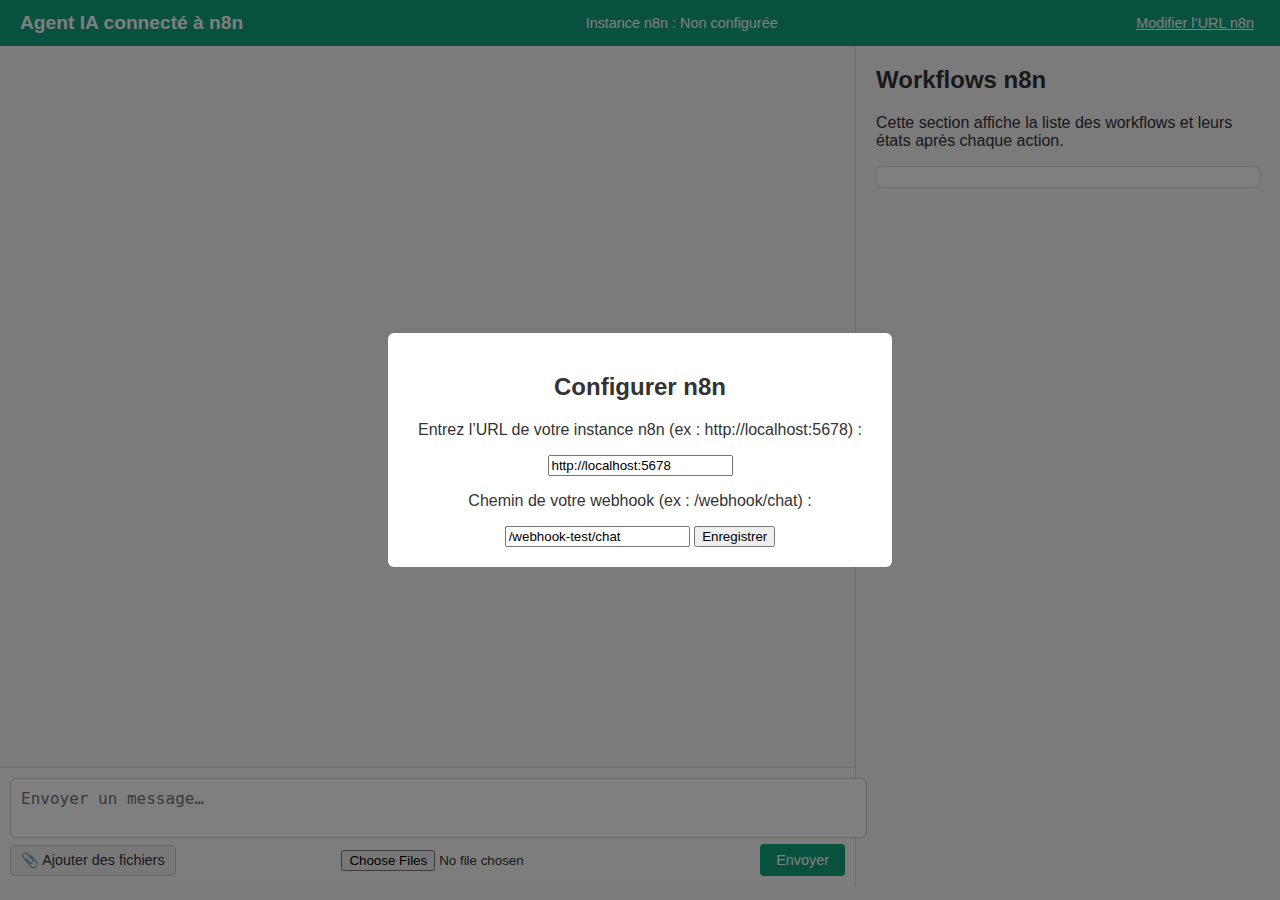
<file: n8n_chat_frontend/index.html>
<!DOCTYPE html>
<html lang="fr">
<head>
  <meta charset="UTF-8">
  <meta name="viewport" content="width=device-width, initial-scale=1.0">
  <title>Assistant IA pour n8n</title>
  <!-- On charge la feuille de style principale -->
  <link rel="stylesheet" href="style.css">
</head>
<body>
  <!-- Fenêtre modale pour renseigner l’URL de n8n lors de la première utilisation -->
  <div id="settings-modal" class="modal hidden">
    <div class="modal-content">
      <h2>Configurer n8n</h2>
      <p>Entrez l’URL de votre instance n8n (ex : http://localhost:5678) :</p>
      <input type="text" id="n8n-url-input" placeholder="http://localhost:5678">
      <p>Chemin de votre webhook (ex : /webhook/chat) :</p>
      <input type="text" id="webhook-path-input" placeholder="/webhook/ai-agent">
      <button id="save-settings">Enregistrer</button>
    </div>
  </div>

  <!-- En-tête -->
  <header>
    <h1>Agent IA connecté à n8n</h1>
    <div id="n8n-status">Instance n8n : <span id="n8n-url-display">Non configurée</span></div>
    <button id="edit-settings" class="link-button">Modifier l’URL n8n</button>
  </header>

  <!-- Conteneur principal -->
  <div class="main-container">
    <!-- Zone de chat -->
    <section id="chat-section">
      <div id="chat-window">
        <!-- Les messages seront injectés ici dynamiquement -->
      </div>
      <div id="input-area">
        <textarea id="user-input" placeholder="Envoyer un message…" rows="2"></textarea>
        <div class="input-actions">
          <label for="file-input" class="file-label">📎 Ajouter des fichiers</label>
          <input type="file" id="file-input" multiple class="hidden">
          <button id="send-button">Envoyer</button>
        </div>
      </div>
    </section>
    <!-- Zone de visualisation des workflows n8n -->
    <aside id="workflow-section">
      <h2>Workflows n8n</h2>
      <p>Cette section affiche la liste des workflows et leurs états après chaque action.</p>
      <div id="workflow-list">
        <!-- Les workflows seront affichés ici -->
      </div>
    </aside>
  </div>

  <!-- Script principal -->
  <script src="script.js"></script>
</body>
</html>
</file>
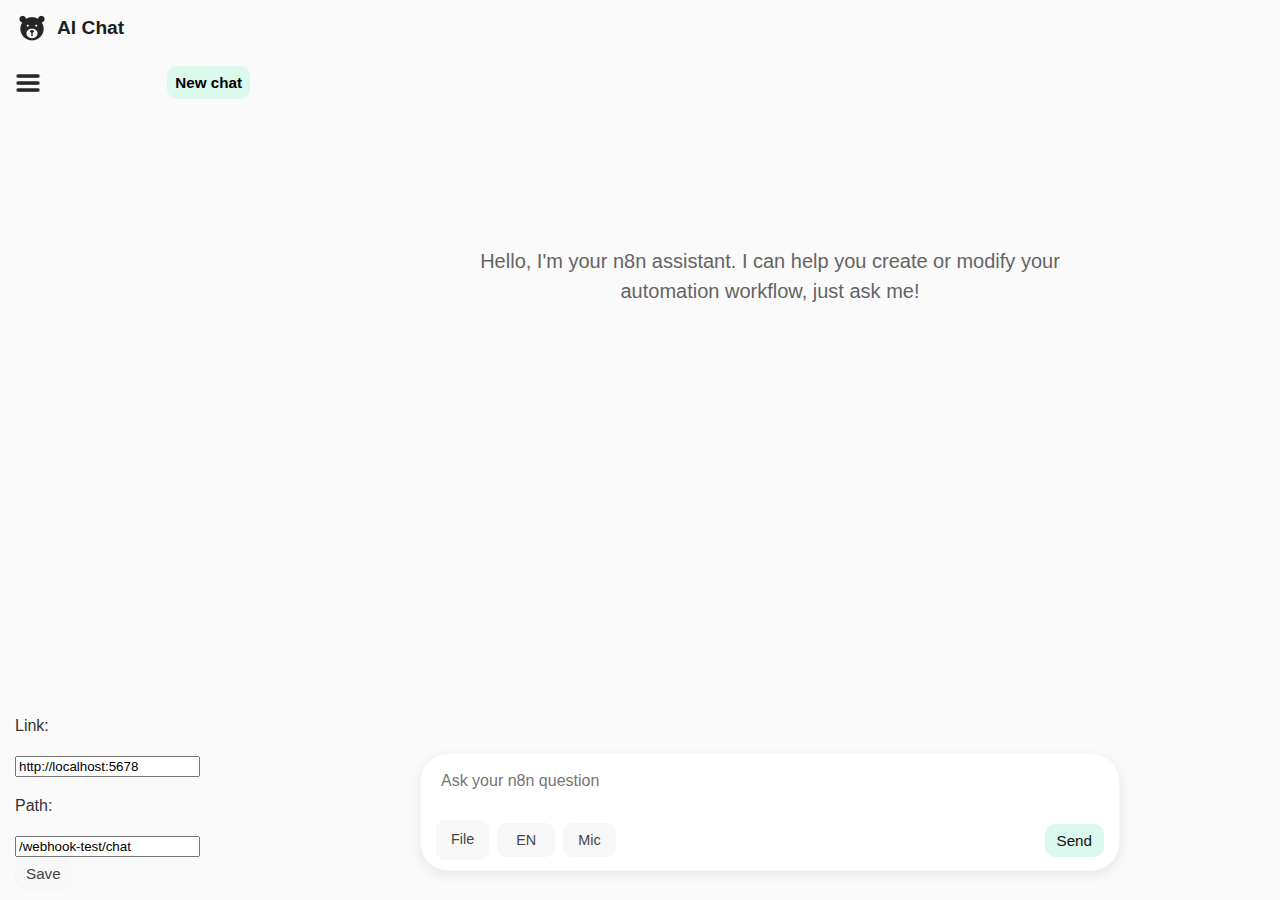
<file: n8n/n8n/index.html>
<!DOCTYPE html>
<html lang="en">
<head>
  <meta charset="UTF-8">
  <meta name="viewport" content="width=device-width, initial-scale=1.0">
  <title>AI</title>
  <link rel="stylesheet" href="style.css">
</head>
<body>
  <!-- Header -->
  <header>
    <h1>
        <img src="icon/ai_logo.png" alt="Logo AI Chat" class="app-logo">
        AI Chat
    </h1>
    <div id="n8n-status">Instance n8n : <span id="n8n-url-display">Non configurée</span></div>
    <button id="edit-settings" class="link-button">Modifier l'URL n8n</button>
  </header>

  <!-- Main container -->
<div class="main-container">

  <!-- Sidebar -->
  <aside id="sidebar">
    <div class="sidebar-header">
    <button id="toggle-sidebar-btn" title="Toggle Sidebar">
        <img id="toggle-icon" src="icon/tab.png" alt="Toggle Sidebar Icon">
    </button>
      <button id="new-chat-btn">New chat</button>
    </div>
    <ul id="conversation-list"></ul>
    
    <div class="modal-content">
      <p>Link:</p>
      <input type="text" id="n8n-url-input" placeholder="http://localhost:5678">
      <p>Path:</p>
      <input type="text" id="webhook-path-input" placeholder="/webhook/ai-agent">
      <button id="save-settings">Save</button>
    </div>

  </aside>

  <!-- Chat Center -->
  <section id="chat-section">
    <div id="chat-window"></div>

    <div id="input-area">
      <textarea id="user-input" placeholder="Ask your n8n question" rows="2"></textarea>

      <div class="input-actions">
        <label for="file-input" class="file-label">File</label>
        <input type="file" id="file-input" multiple class="hidden">

        <select id="mic-lang" title="Langue de dictée">
          <option value="fr-FR">FR</option>
          <option value="en-US">EN</option>
          <option value="zh-TW">中文</option>
        </select>

        <button id="mic-button" type="button" title="Micro">Mic</button>
        <button id="send-button">Send</button>
      </div>
    </div>
  </section>
</div>

  <!-- Main Script -->
  <script src="script.js"></script>
</body>
</html>
</file>
<file: n8n_chat_frontend/style.css>
/*
 * Feuille de style principale pour l’interface chat/n8n.
 * Inspirée du design épuré de ChatGPT. On utilise une palette sombre
 * pour l’arrière‑plan et des bulles de messages arrondies.
 */

html, body {
  margin: 0;
  padding: 0;
  height: 100vh;
  font-family: Arial, Helvetica, sans-serif;
  background-color: #f7f7f8;
  color: #333;
}

header {
  background-color: #10a37f;
  color: #fff;
  padding: 12px 20px;
  display: flex;
  flex-wrap: wrap;
  align-items: center;
  justify-content: space-between;
}

header h1 {
  margin: 0;
  font-size: 1.2rem;
}

#n8n-status {
  font-size: 0.9rem;
}

.link-button {
  background: none;
  border: none;
  color: #fff;
  text-decoration: underline;
  cursor: pointer;
  font-size: 0.9rem;
  margin-left: 10px;
}

.main-container {
  display: flex;
  height: calc(100vh - 60px);
}

/* Section de chat */
#chat-section {
  flex: 1;
  display: flex;
  flex-direction: column;
  border-right: 1px solid #ddd;
}

#chat-window {
  flex: 1;
  overflow-y: auto;
  padding: 20px;
  display: flex;
  flex-direction: column;
}

.message {
  max-width: 80%;
  margin-bottom: 12px;
  padding: 10px 15px;
  border-radius: 10px;
  line-height: 1.4;
  word-wrap: break-word;
}

.message.user {
  align-self: flex-end;
  background-color: #10a37f;
  color: #fff;
}

.message.bot {
  align-self: flex-start;
  background-color: #e5e7eb;
  color: #333;
}

.file-attachments {
  font-size: 0.8rem;
  margin-top: 6px;
  color: #555;
}

#input-area {
  padding: 10px;
  border-top: 1px solid #ddd;
  background-color: #fafafa;
  display: flex;
  flex-direction: column;
}

#user-input {
  resize: none;
  width: 100%;
  padding: 10px;
  font-size: 1rem;
  border: 1px solid #ccc;
  border-radius: 6px;
  margin-bottom: 6px;
}

.input-actions {
  display: flex;
  align-items: center;
  justify-content: space-between;
}

.file-label {
  background-color: #f0f0f0;
  border: 1px solid #ccc;
  padding: 6px 10px;
  border-radius: 4px;
  cursor: pointer;
  font-size: 0.9rem;
}

#send-button {
  background-color: #10a37f;
  color: #fff;
  border: none;
  padding: 8px 16px;
  border-radius: 4px;
  cursor: pointer;
  font-size: 0.9rem;
}

#send-button:disabled {
  opacity: 0.6;
  cursor: not-allowed;
}

/* Section workflows */
#workflow-section {
  width: 30%;
  max-width: 400px;
  padding: 20px;
  overflow-y: auto;
}

#workflow-section h2 {
  margin-top: 0;
}

#workflow-list {
  max-height: calc(100vh - 120px);
  overflow-y: auto;
  background-color: #fff;
  border: 1px solid #ddd;
  border-radius: 6px;
  padding: 10px;
}

.workflow-item {
  border-bottom: 1px solid #eee;
  padding: 8px 0;
}

.workflow-item:last-child {
  border-bottom: none;
}

.workflow-item h3 {
  margin: 0;
  font-size: 1rem;
}

.workflow-item .meta {
  font-size: 0.8rem;
  color: #666;
}

/* Fenêtre modale de configuration */
.modal {
  position: fixed;
  top: 0;
  left: 0;
  width: 100%;
  height: 100%;
  background-color: rgba(0, 0, 0, 0.5);
  display: flex;
  align-items: center;
  justify-content: center;
  z-index: 1000;
}

.modal .modal-content {
  background-color: #fff;
  padding: 20px 30px;
  border-radius: 6px;
  text-align: center;
}

.modal.hidden {
  display: none;
}
</file>
<file: n8n/n8n/style.css>
#n8n-status, 
#file-input,
#edit-settings {
  display: none !important
}

html, body {
  margin: 0;
  padding: 0;
  height: 100vh;
  font-family: -apple-system, BlinkMacSystemFont, Roboto, Helvetica, sans-serif;
  background-color: #fafafa;
  color: #333;
  line-height: 1.5
}

/* Header */

header {
  background-color: #fafafa;
  color: #1e1e1e;
  padding: 12px 16px;
  display: flex;
  flex-wrap: wrap;
  justify-content: space-between;
  align-items: center;
  border-bottom: 0px;
}

.app-logo {
  height: 32px;
  width: auto;
  display: block;
  object-fit: contain;
}

header h1 {
  margin: 0px;
  display: flex;
  align-items: center;
  font-size: 1.2rem;
  font-weight: bold;
}

.link-button {
  background: none;
  border: none;
  color: #fff;
  cursor: pointer;
  font-weight: 500;
}

/* ===== LAYOUT PRINCIPAL ===== */

.main-container {
  display: flex;
  height: calc(100vh - 65px);
  background-color: #fafafa;
}

/* ===== Sidebar ===== */

#sidebar {
  width: 260px;
  min-width: 260px;
  background: #fafafa;
  border-right: 0px;
  display: flex;
  flex-direction: column;
  transition: min-width 0.25s ease, width 0.25s ease;
}

.sidebar-header {
  padding: 10px;
  border-bottom: 0px;
  display: flex;
  justify-content: space-between;
  align-items: center;
}

#sidebar.hidden {
  width: 150px;
  min-width: 0;
}

#toggle-sidebar-btn {
  border: none;
  background: transparent;
  cursor: pointer;
  padding: 0px 0px 0px 4px;
}

#toggle-icon {
  width: 28px;
  height: 28px;
  display: block;
  transition: transform 0.3s ease; 
}

#new-chat-btn {
  border: none;
  background-color: #dcf9ee;
  color: black;
  padding: 8px 8px;
  border-radius: 10px;
  cursor: pointer;
  font-size: 0.95rem;
  font-weight: bold;
}

#conversation-list {
  list-style: none;
  margin: 0;
  padding: 0;
  flex: 1;
  overflow-y: auto;
}

.conversation-item {
  padding: 8px 15px;
  cursor: pointer;
  font-size: 0.95rem;
  border-bottom: 0px;
}

.conversation-item:hover {
  background-color: #f0f0f0;
}

.conversation-item.active {
  background-color: #f0f0f0;
  border-left: 3px solid #dcf9ee;
  color: black;
}

.modal-content{
  padding: 2px 15px;
}

#conversation-list.hidden, .modal-content.hidden {
  display: none;
}

#save-settings{
  background: #f8f8f8;
  color: #444;
  padding: 6px 10px;
  border: 1px solid #f6f6f6;
  border-radius: 12px;
  cursor: pointer;
  font-size: 0.95rem;
  transition: background-color 0.2s;
  display: flex;
  align-items: center;
}

#save-settings:hover {
  background: #f4f4f4;
  color: #333;
  border: 1px solid #f3f3f3;
}


/* ===== Chat ===== */

#chat-window:empty::before {
  content: "Hello, I'm your n8n assistant. I can help you create or modify your automation workflow, just ask me!";
  display: block;
  text-align: center;
  margin-top: 160px;
  color: #646464;
  font-size: 1.25rem;
}

#chat-section {
  flex-grow: 1;
  position: relative;
  display: flex;
  flex-direction: column;
  background: #fafafa;
}

#chat-window {
  flex: 1;
  overflow-y: auto;
  padding: 30px 20px;
  display: flex;
  flex-direction: column;
  width: 100%;
  max-width: 650px;
  margin: 0 auto;
  box-sizing: border-box;
}

/* ===== Messages ===== */

.message {
  max-width: 80%;
  margin-bottom: 15px;
  padding: 12px 18px;
  border-radius: 20px;
  font-size: 1rem;
  word-break: break-word;
  box-shadow: 0 2px 4px rgba(0,0,0,0.05);
  transition: transform 0.2s ease;
}

.message.user {
  align-self: flex-end;
  background-color: #444444;
  color: #fafafa;
  border-top-right-radius: 6px;
  border: 1px solid #343434;
}

.message.bot {
  align-self: flex-start;
  background-color: #f8f8f8;
  color: #1a1a1a;
  border-top-left-radius: 6px;
  border: 1px solid #f6f6f6;
}

/* Attachments */

.file-attachments {
  font-size: 0.85rem;
  margin-top: 10px;
  color: rgba(255, 255, 255, 0.7);
}

/* ===== Input Area ===== */

#input-area {
  width: 90%; 
  max-width: 700px;
  margin: 0 auto 20px auto;
  
  display: flex;
  flex-direction: column;
  align-items: center;
  position: relative;
  z-index: 10;
  
  box-sizing: border-box;
  padding: 10px;
  
  background: #fff;
  border: 1px solid #f6f6f6;
  border-radius: 28px;
  box-shadow: 0 4px 12px rgba(0,0,0,0.08);
  transition: border-color 0.2s, box-shadow 0.2s;
}

#input-area:focus-within {
    box-shadow: 0 6px 14px rgba(0,0,0,0.12);
    border-color: #f4f4f4;
}

#user-input {
  width: 100%;
  box-sizing: border-box;
  resize: none;
  padding: 8px 10px;
  font-family: inherit;
  border: none;
  background: transparent;
  font-size: 1rem;
  outline: none;
  max-height: 200px;
}

.input-actions {
  width: 100%;
  display: flex;
  align-items: center;
  gap: 8px;
  padding: 4px 5px 0 5px;
  box-sizing: border-box;
}

/* Buttons Styling */
.file-label, #mic-button {
  background: #f8f8f8;
  color: #444;
  padding: 8px 14px;
  border: 1px solid #f6f6f6;
  border-radius: 10px;
  cursor: pointer;
  font-size: 0.9rem;
  transition: all 0.2s;
  display: flex;
  align-items: center;
  justify-content: center;
}

.file-label:hover, #mic-button:hover {
  background: #f5f5f5;
  color: #333;
  border: 1px solid #f3f3f3;
}

#mic-button.recording {
  background-color: #ef4444;
  border-color: #e54242;
  color: white;
}

#mic-lang {
  background: #f8f8f8;
  color: #444;
  padding: 8px 14px;
  border: 1px solid #f6f6f6;
  border-radius: 10px;
  cursor: pointer;
  font-size: 0.9rem;
  transition: all 0.2s;
  
  appearance: none;
  -webkit-appearance: none;
  -moz-appearance: none;
  text-align: center;
  outline: none;
}

#mic-lang:hover {
  background: #f5f5f5;
  color: #333;
  border: 1px solid #f3f3f3;
}

#send-button {
  margin-left: auto; 
  
  background-color: #dcf9ee;
  color: #111;
  border: none;
  padding: 8px 12px;
  border-radius: 10px;
  font-size: 0.95rem;
  cursor: pointer;
  transition: background-color 0.2s;
  display: flex;
  align-items: center;
  font-weight: 500;
}

#send-button:disabled {
    background-color: #e5e5e5;
    color: #999;
    cursor: not-allowed;
}

#send-button:hover:not(:disabled) {
  background-color: #d6f8eb;
}

/* ===== MODE SOMBRE AUTOMATIQUE ===== */
@media (prefers-color-scheme: dark) {
  
  html, body, .main-container, #chat-section, #sidebar {
    background-color: #212121;
    color: #eee;
  }
  
  /* Header */
  header {
    background-color: #212121;
    color: #eee;
    border-bottom: 1px solid #333;
  }
  
  header .app-logo, #toggle-icon {
  filter: invert(100%);
  }

  /* Sidebar items */
  #new-chat-btn {
      background-color: #dcf9ee;
      color: black;
  }
  .conversation-item:hover {
      background-color: #2f2f2f;
  }
  .conversation-item.active {
      background-color: #2f2f2f;
      color: #eee;
      border-left: 3px solid #dcf9ee;
  }
  #save-settings {
      background: #2f2f2f;
      color: #eee;
      border-color: #343434;
  }
  #save-settings:hover {
      background: #383838;
      color: #eee;
      border-color: #3A3A3A;
  }

  #conversation-list {
      scrollbar-color: #444 #212121; 
  }

  #chat-window {
    scrollbar-color: #444 #212121; 
  }
  
  /* Messages */
  .message.user {
    background-color: #3d3d3d;
    color: #eee;
    border: 1px solid #3f3f3f;
    box-shadow: 0 2px 4px rgba(0,0,0,0.2);
  }
  
  .message.bot {
    background-color: #232323; 
    color: #eee;
    border: 1px solid #262626;
    box-shadow: 0 2px 4px rgba(0,0,0,0.15);
  }
  
  .file-attachments {
      color: #aaa;
  }

  #input-area {
    background-color: #2f2f2f;
    border-color: #323232;
    box-shadow: 0 4px 12px rgba(0,0,0,0.3);
  }
  
  #input-area:focus-within {
      border-color: #363636;
      box-shadow: 0 4px 12px rgba(0,0,0,0.45);
  }
  
  #user-input {
    color: #eee;
  }
  
  .file-label, #mic-button, #mic-lang {
    background-color: #323232;  
    color: #ddd;
    border: 1px solid #363636;
  }
  .file-label:hover, #mic-button:hover, #mic-lang:hover {
      background-color: #363636;
      color: #eee;
      border: 1px solid #393939;
  }
  
  .modal .modal-content {
      background-color: #2f2f2f;
      color: #eee;
  }
}
</file>
